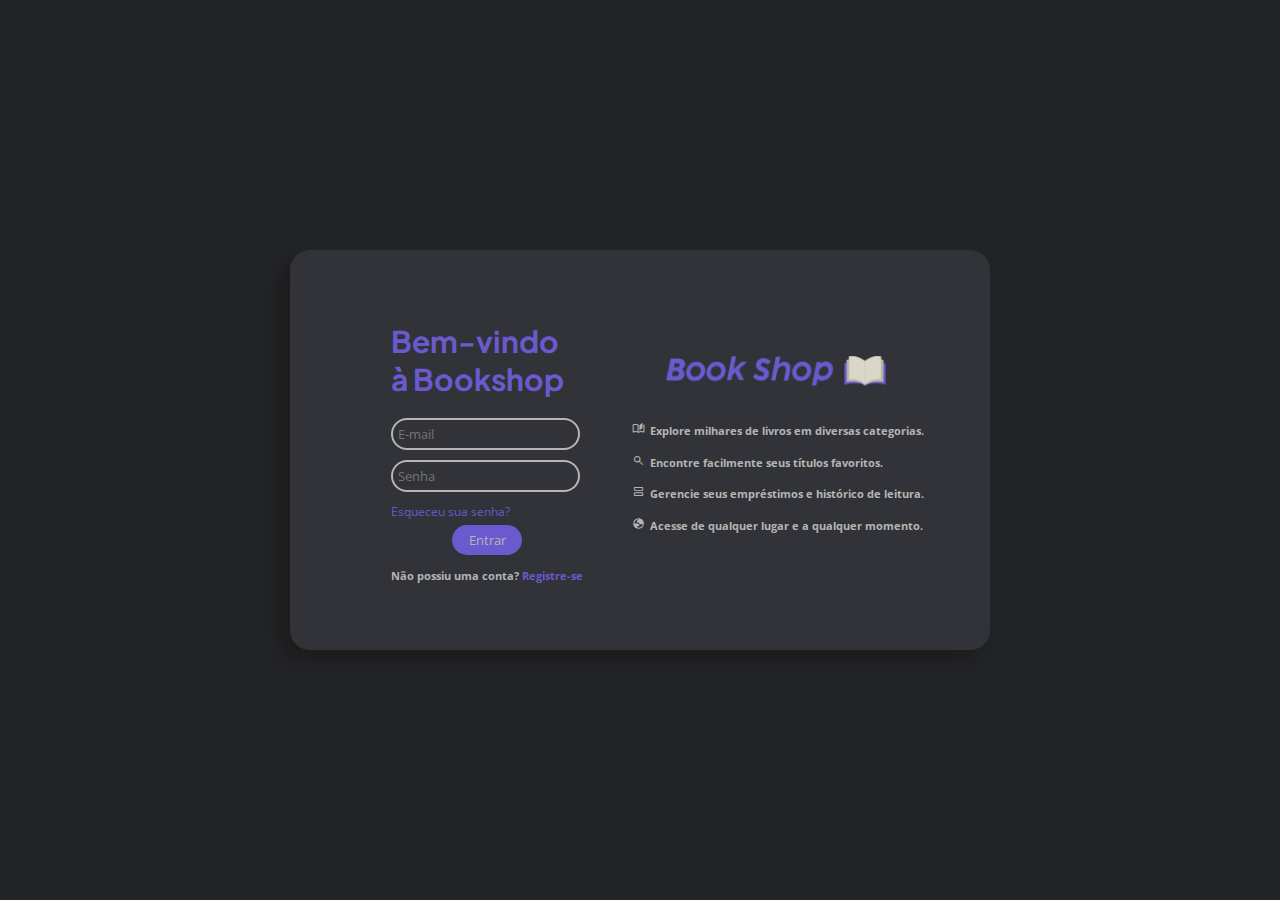
<file: index.html>
<!DOCTYPE html>
<html lang="pt-br">

<head>
    <meta charset="UTF-8">
    <meta name="viewport" content="width=device-width, initial-scale=1.0">
    <title>BookShop Login</title>
    <link rel="stylesheet" href="loginScreen/style/style.css">
    <link rel="stylesheet"
        href="https://fonts.googleapis.com/css2?family=Material+Symbols+Outlined:opsz,wght,FILL,GRAD@20..48,100..700,0..1,-50..200" />

</head>

<body>
    <div class="container">
        <form action="">
            <div class="bloco1">
                <h1 class="titulo">Bem-vindo <br>à Bookshop

                </h1>
                <input class="email" type="email" name="e-mail" placeholder="E-mail">
                <br>
                <input class="senha" type="password" name="senha" placeholder="Senha">
                <br>  
                <a href="#" class="esqueceu-senha">Esqueceu sua senha?</a>
                <div class="dentrodobotao">
                    <br><button type="submit" class="entrar">Entrar</button>
                </div>
                <h4 class="naotemconta">Não possiu uma conta? <a href="#" class="registrar">Registre-se</a></h4>
        </form>
    </div>

    <div class="bloco2">
        <img src="loginScreen/assets/img/logopricipal.png" alt="LOGO">
        <div class="frases">
            <h2>
                <span class="material-symbols-outlined" id="icons">auto_stories
                </span>Explore milhares de livros em diversas categorias.
            </h2>
            <h2>
                <span class="material-symbols-outlined" id="icons">search
                </span>Encontre facilmente seus títulos favoritos.
            </h2>

            <h2>
                <span class="material-symbols-outlined" id="icons">view_agenda
                </span>Gerencie seus empréstimos e histórico de leitura.
            </h2>
            <h2>
                <span class="material-symbols-outlined" id="icons">globe
                </span>Acesse de qualquer lugar e a qualquer momento.
            </h2>
        </div>

    </div>
    </div>

    
</body>

</html>
</file>
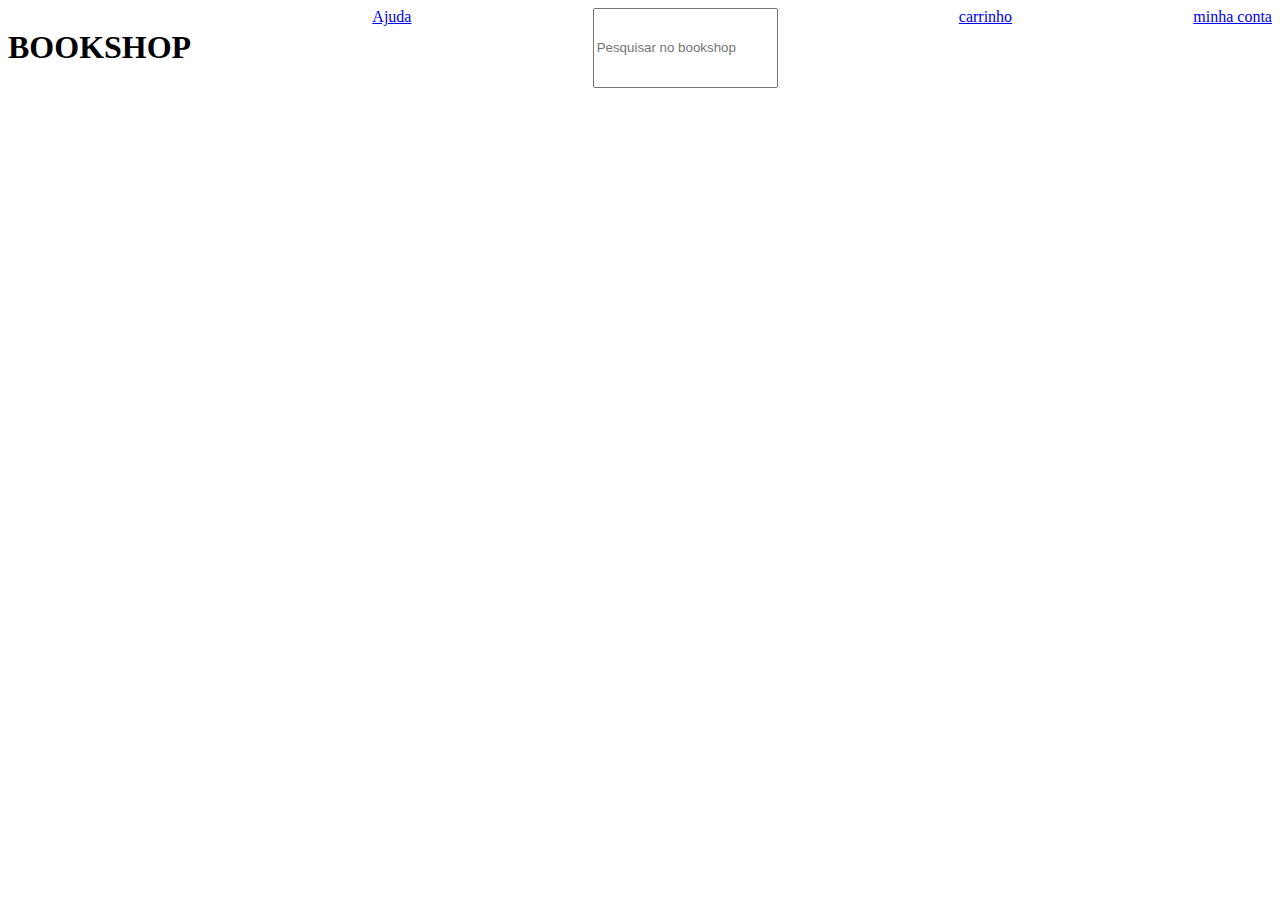
<file: bookScreen/bookScreen.html>
<!DOCTYPE html>
<html lang="en">
<head>
    <meta charset="UTF-8">
    <meta name="viewport" content="width=device-width, initial-scale=1.0">
    <link rel="stylesheet" href="style/style.css">
    <title>BookShop</title>
</head>
<body>
    <nav>
        <h1>BOOKSHOP</h1>
        <a href="#" class="help">Ajuda</a>
        <input type="text" placeholder="Pesquisar no bookshop">
        <a href="#">carrinho</a>
        <a href="#">minha conta</a>
    </nav>
</body>
</html>
</file>
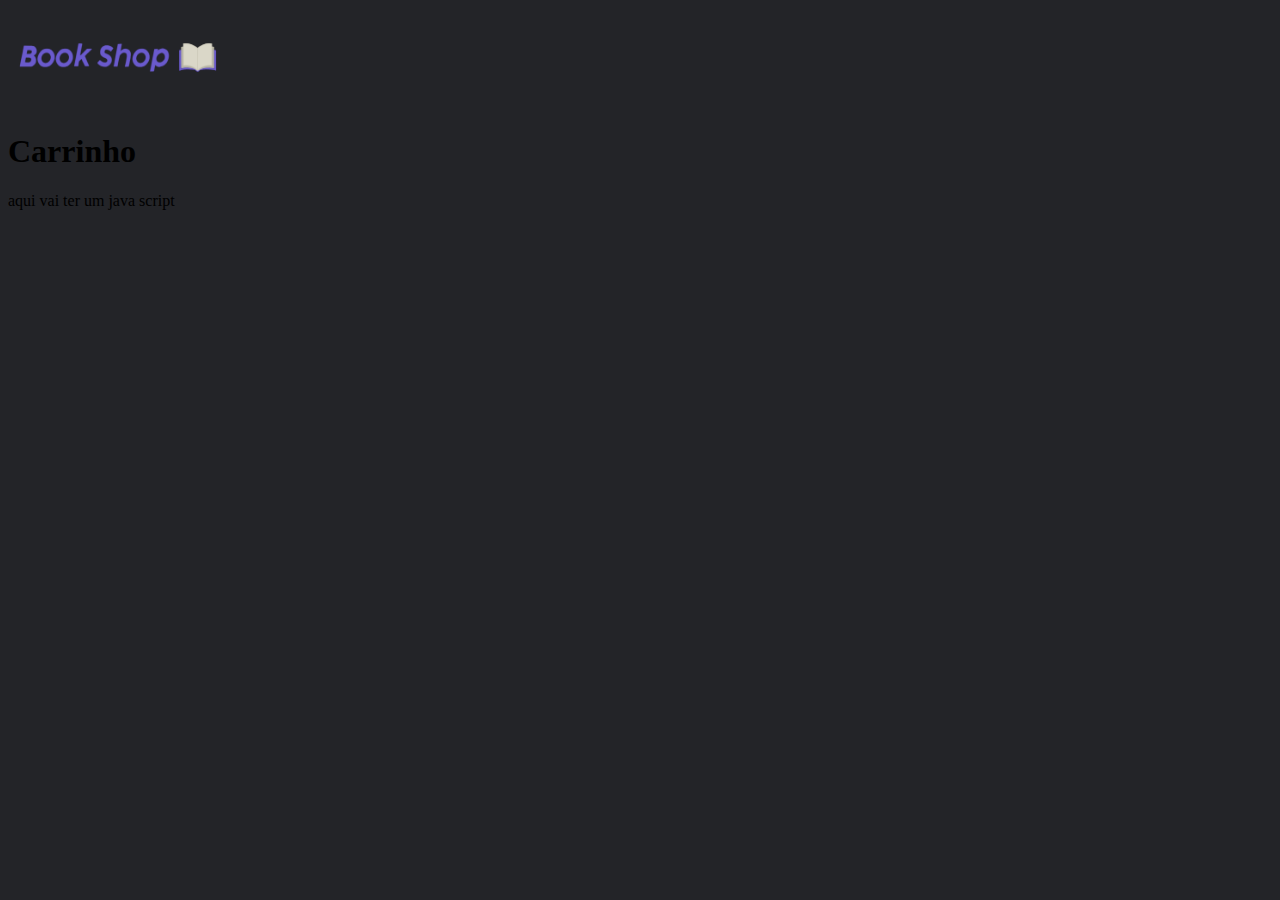
<file: cartScreen/cartScreen.html>
<!DOCTYPE html>
<html lang="pt-br">
<head>
    <meta charset="UTF-8">
    <meta name="viewport" content="width=device-width, initial-scale=1.0">
    <title>Carrinho</title>
    <link rel="stylesheet" href="style/style.css">
</head>
<body>
        <nav>
            <img src="style/img/logopricipal.png" alt="logo">
        </nav>
    <div>
        <h1>Carrinho</h1>

        <div class="bloco">
            aqui vai ter um java script
        </div>
        
    </div>
</body>
</html>
</file>
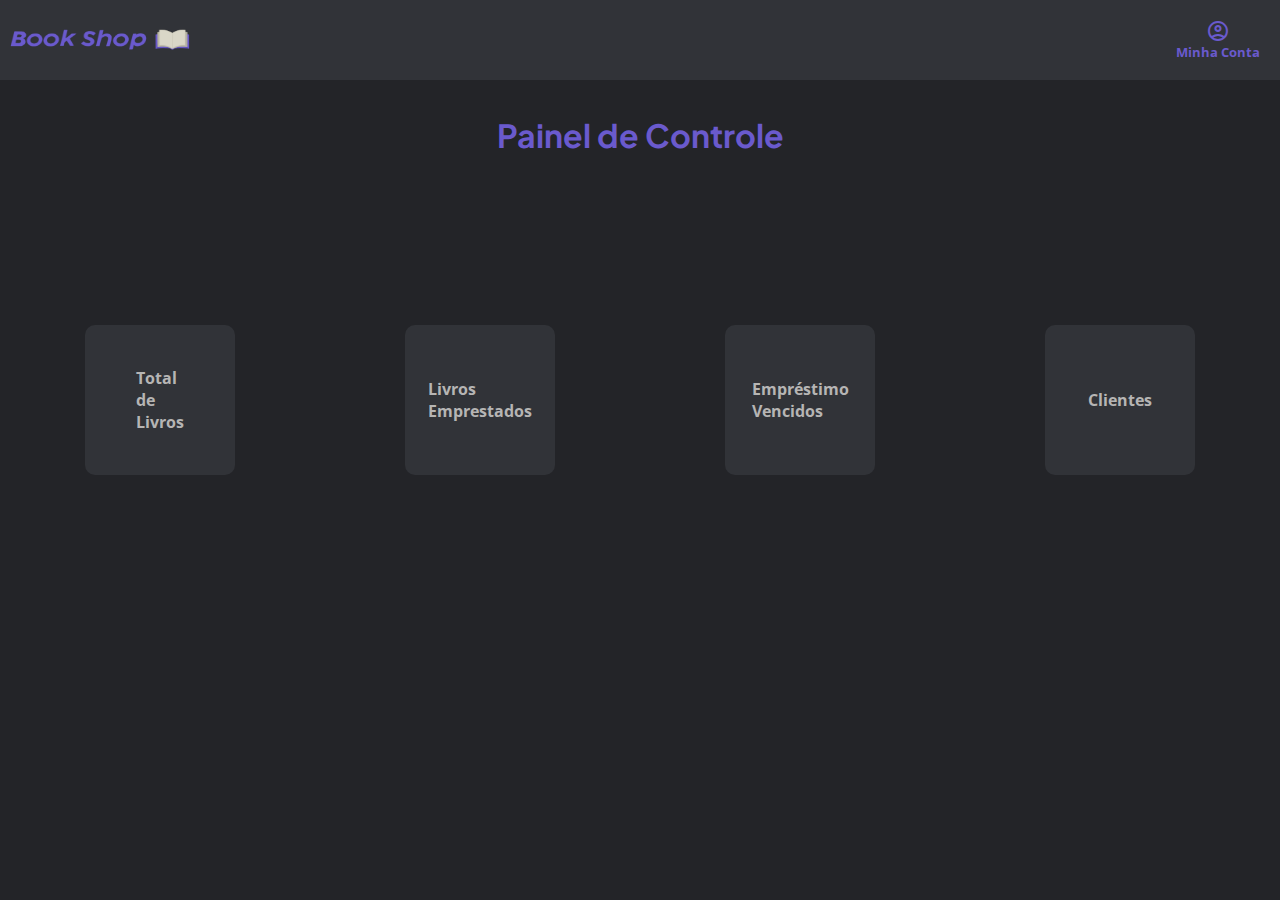
<file: controlPanel/controlPanel.html>
<!DOCTYPE html>
<html lang="pt-br">
<head>
    <meta charset="UTF-8">
    <meta name="viewport" content="width=device-width, initial-scale=1.0">
    <title>Painel de Controle </title>
    <link rel="stylesheet" href="style/style.css">
    <link rel="stylesheet" href="https://fonts.googleapis.com/css2?family=Material+Symbols+Outlined:opsz,wght,FILL,GRAD@20..48,100..700,0..1,-50..200" />
</head>
<body>
    <div class="Container">
        <div>
            <nav>
                <img src="assets/logopricipal.png" alt="Logo" class="Logo">                     
                
                <div class="Links" onclick="minhaconta">
                    <span class="material-symbols-outlined">
                        account_circle
                    </span>
                    <li>Minha Conta</li>
                </div>
            </nav>
            </div>
        </div>
    </div>

    <h1>Painel de Controle</h1>


    <div class="Container2">
        <div class="Bloco1" onclick="totalDeLivros">
            <p>Total<br>de<br>Livros</p>
        </div>

        <div class="Bloco2" onclick="LivrosEmprestados">
            <p>Livros<br>Emprestados</p>
        </div>

        <div class="Bloco3" onclick="Emprestimosvencidos">
            <p>Empréstimo<br>Vencidos</p>
        </div>

        <div class="Bloco4" onclick="Clientes">
            <p>Clientes</p>
        </div>

    </div>

    
        

    



    
</body>
</html>
</file>
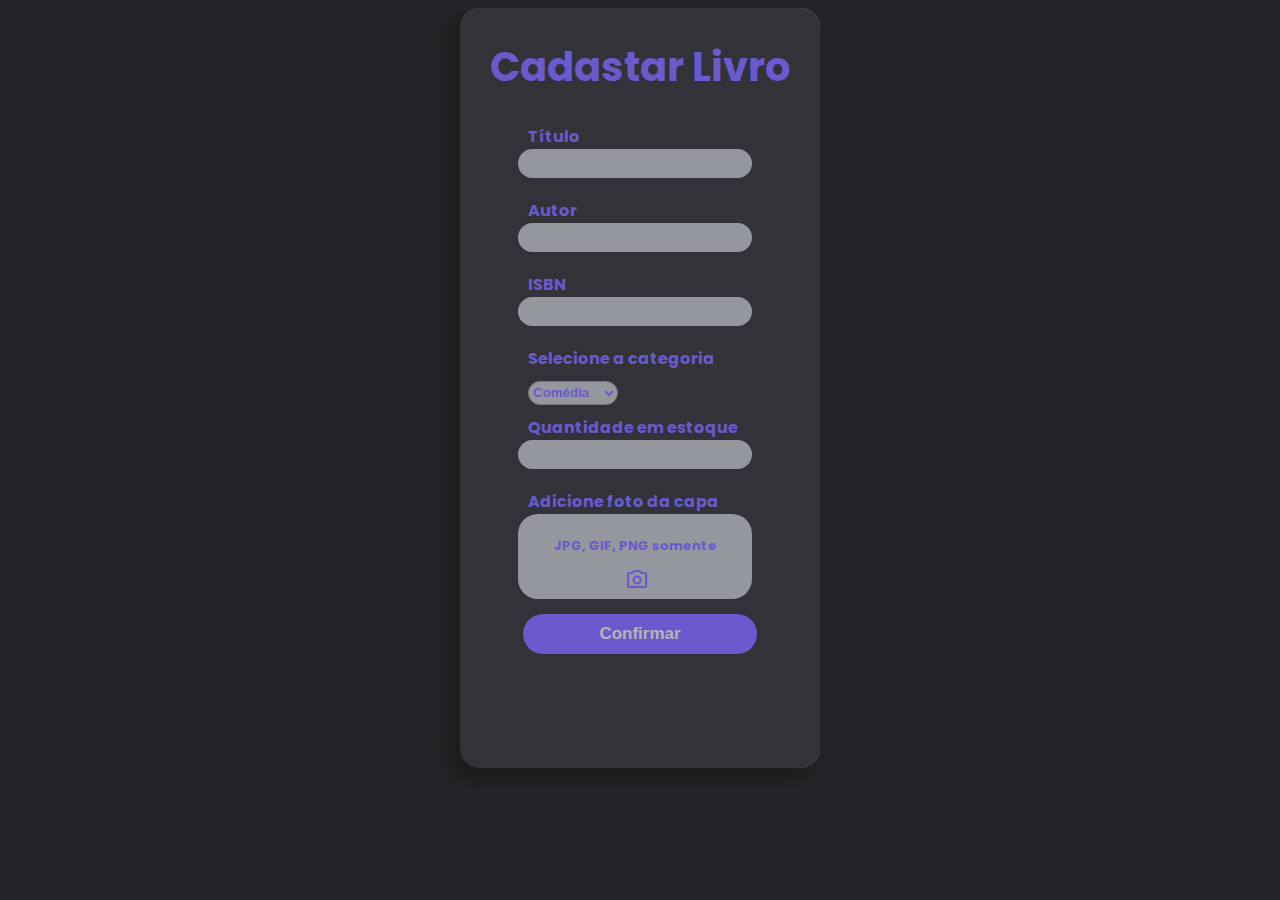
<file: registerBookScreen/registerBook.html>
<!DOCTYPE html>
<html lang="pt-br">

<head>
    <meta charset="UTF-8">
    <meta name="viewport" content="width=device-width, initial-scale=1.0">
    <title>Criar uma conta BookShop</title>
    <link rel="stylesheet" href="style/style.css">
    <link rel="stylesheet" href="https://fonts.googleapis.com/css2?family=Material+Symbols+Outlined:opsz,wght,FILL,GRAD@20..48,100..700,0..1,-50..200" />
</head>

<body>
    <div class="prr">
            <div class="container">
                <h1 class="titulo-principal">Cadastar Livro</h1>

                <div class="bloco2">
                    <form action="" class="naosei">
                        <label for="">Título</label>
                        <br><input type="text" placeholder="">
                        <br><label for="">Autor</label>
                        <br><input type="text" placeholder="">
                        <br><label for="">ISBN</label>
                        <br><input type="text" placeholder="">
                        <br><label for="Categoria">Selecione a categoria</label>
                        <br><select id="categoria" name="categoria">
                            <option value="comedia">Comédia</option>
                            <option value="acao">Ação</option>
                            <option value="terror">Terror</option>
                        </select>
                        <br><label for="">Quantidade em estoque</label>
                        <br><input type="number">
                        <br><label for="">Adicione foto da capa</label>
                            <div class="littlebox">
                                <a href="#" >JPG, GIF, PNG somente</a>
                                <br><span class="material-symbols-outlined">
                                    photo_camera
                                </span>
                                
                                

                            </div>
                                <button>Confirmar</button>
                    </form>
                </div>

            </div>
    </div>
            
</body>

</html>
</file>
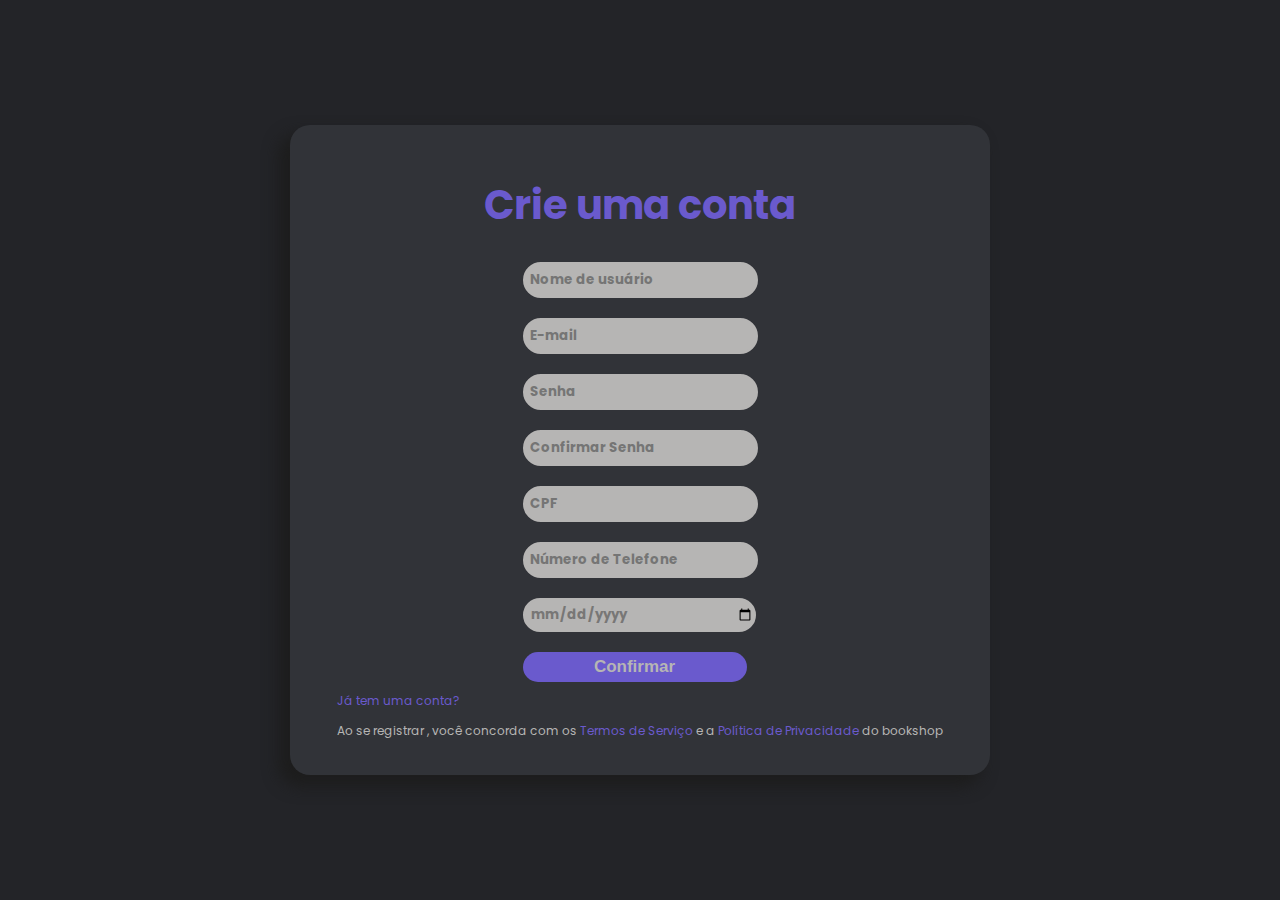
<file: registerScreen/registerScreen.html>
<!DOCTYPE html>
<html lang="pt-br">
<head>
    <meta charset="UTF-8">
    <meta name="viewport" content="width=device-width, initial-scale=1.0">
    <title>Criar uma Conta Bookshop</title>
    <link rel="stylesheet" href="style/style.css">
</head>
<body>
    <div class="container">
        

            <h1 class="tituloprincipal">Crie uma conta</h1>
            <form action="">
                <input type="text" placeholder="Nome de usuário">
                <br><input type="text" placeholder="E-mail"> 
                <br><input type="password" placeholder="Senha">
                <br><input type="password" placeholder="Confirmar Senha">
                <br><input type="text" placeholder="CPF">
                <br><input type="text" placeholder="Número de Telefone">
                <br><input type="date">
                <br><button type="submit">Confirmar</button>
            </form>
            <div class="termos">
                <a href="#">Já tem uma conta?</a>
                <p>Ao se registrar , você concorda com os 
                    <a href="#">Termos de Serviço</a> e a 
                    <a href="#">Política de Privacidade</a>
                    do bookshop</p>
            </div>

    </div>
</body>
</html>
</file>
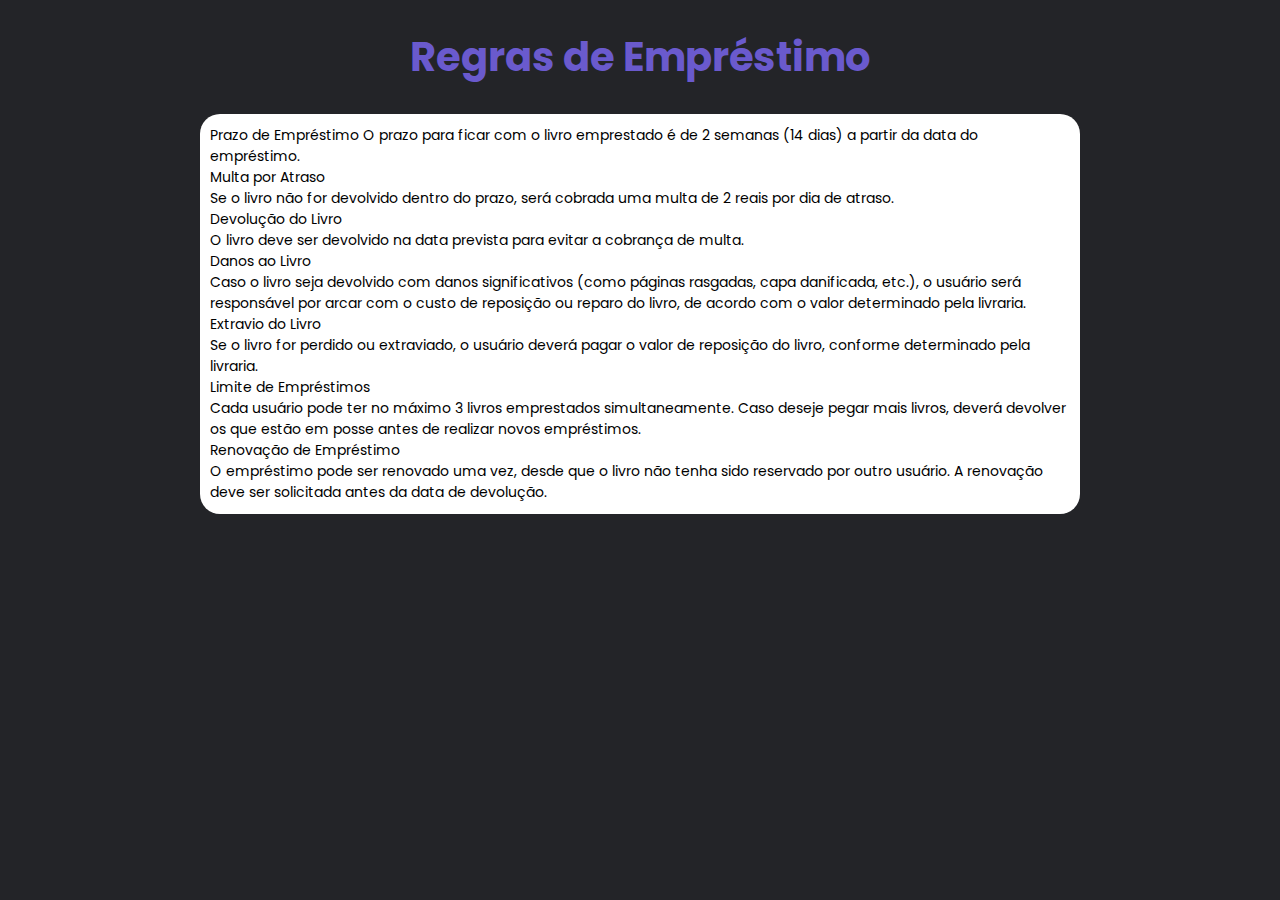
<file: regrasBookshop/regras.html>
<!DOCTYPE html>
<html lang="pt-br">
<head>
    <meta charset="UTF-8">
    <meta name="viewport" content="width=device-width, initial-scale=1.0">
    <title>Regras BookShop</title>
    <link rel="stylesheet" href="style/regrasBookShop.css">
</head>
<body>
    <div class="container">
        <h1>Regras de Empréstimo</h1>

        <div class="teste">
            <div class="bloco1">
                <p>Prazo de Empréstimo
                    O prazo para ficar com o livro emprestado é de 2 semanas (14 dias) a partir da data do empréstimo. <br>
                    
                    Multa por Atraso <br>
                    Se o livro não for devolvido dentro do prazo, será cobrada uma multa de 2 reais por dia de atraso. <br>
                    
                    Devolução do Livro <br>
                    O livro deve ser devolvido na data prevista para evitar a cobrança de multa. <br>
                    
                    Danos ao Livro <br>
                    Caso o livro seja devolvido com danos significativos (como páginas rasgadas, capa danificada, etc.), o usuário será responsável por arcar com o custo de reposição ou reparo do livro, de acordo com o valor determinado pela livraria. <br>
                    
                    Extravio do Livro <br>
                    Se o livro for perdido ou extraviado, o usuário deverá pagar o valor de reposição do livro, conforme determinado pela livraria. <br>
                    
                    Limite de Empréstimos <br>
                    Cada usuário pode ter no máximo 3 livros emprestados simultaneamente. Caso deseje pegar mais livros, deverá devolver os que estão em posse antes de realizar novos empréstimos. <br>
                    
                    Renovação de Empréstimo <br>
                    O empréstimo pode ser renovado uma vez, desde que o livro não tenha sido reservado por outro usuário. A renovação deve ser solicitada antes da data de devolução.
                    </p>
            </div>
        </div>

    </div>
</body>
</html>
</file>
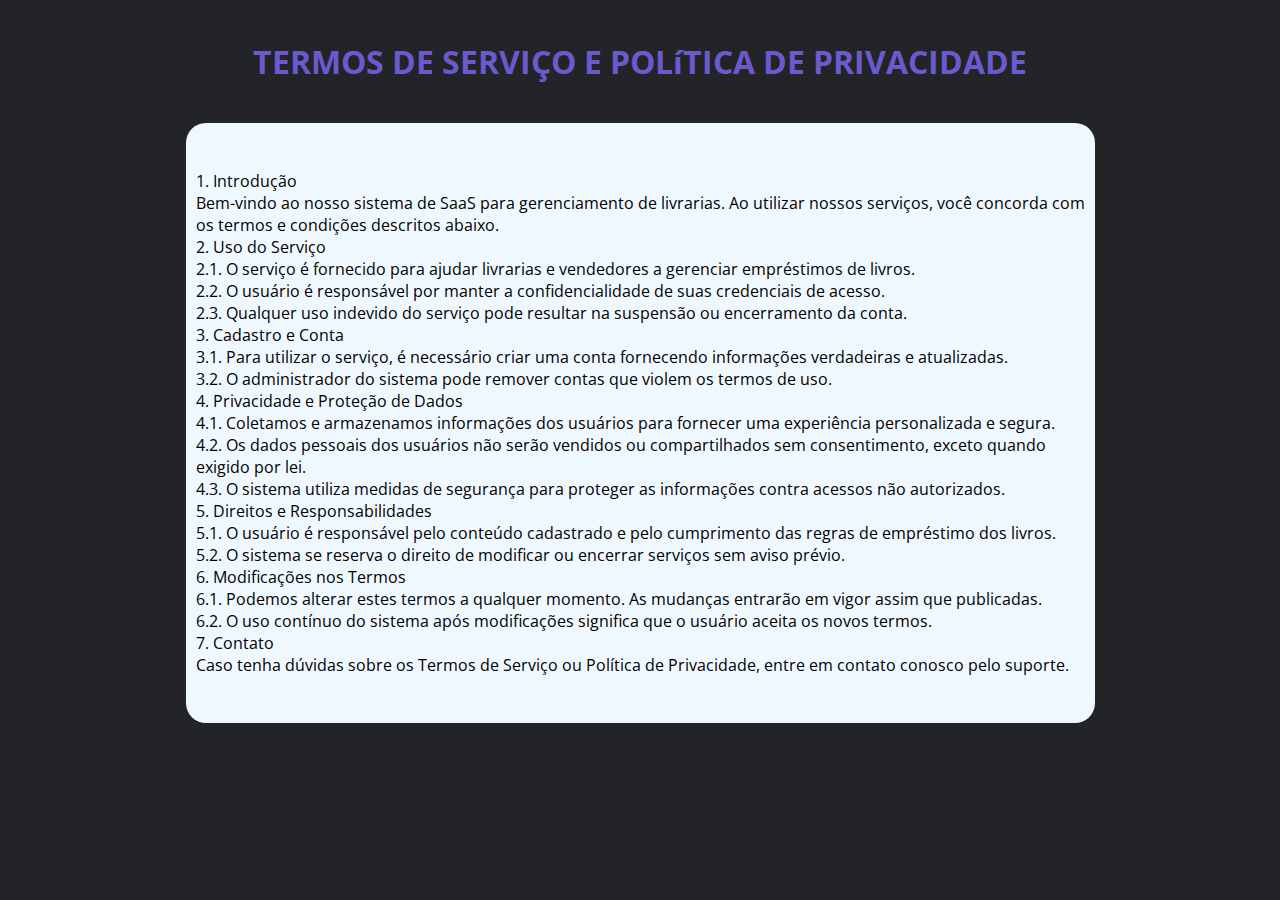
<file: termosDeServico/termos.html>
<!DOCTYPE html>
<html lang="pt-br">
<head>
    <meta charset="UTF-8">
    <meta name="viewport" content="width=device-width, initial-scale=1.0">
    <title>Termos de Serviço e Política de Privacidade</title>
    <link rel="stylesheet" href="style.css/termos.css">
</head>
<body>

    <h1>TERMOS DE SERVIÇO E POLíTICA DE PRIVACIDADE</h1>





        <DIV class="geral">

            <div class="Container">

                <div class="P">

                    <p>1. Introdução <br>

                        Bem-vindo ao nosso sistema de SaaS para gerenciamento de livrarias. Ao utilizar nossos serviços, você concorda com os termos e condições descritos abaixo. <br>
                        
                        2. Uso do Serviço <br>
                        
                        2.1. O serviço é fornecido para ajudar livrarias e vendedores a gerenciar empréstimos de livros. <br>
                        2.2. O usuário é responsável por manter a confidencialidade de suas credenciais de acesso. <br>
                        2.3. Qualquer uso indevido do serviço pode resultar na suspensão ou encerramento da conta. <br>
                        
                        3. Cadastro e Conta <br>
                        
                        3.1. Para utilizar o serviço, é necessário criar uma conta fornecendo informações verdadeiras e atualizadas. <br>
                        3.2. O administrador do sistema pode remover contas que violem os termos de uso. <br>
                        
                        4. Privacidade e Proteção de Dados <br>
                        
                        4.1. Coletamos e armazenamos informações dos usuários para fornecer uma experiência personalizada e segura. <br>
                        4.2. Os dados pessoais dos usuários não serão vendidos ou compartilhados sem consentimento, exceto quando exigido por lei. <br>
                        4.3. O sistema utiliza medidas de segurança para proteger as informações contra acessos não autorizados. <br>
                        
                        5. Direitos e Responsabilidades <br>
                        
                        5.1. O usuário é responsável pelo conteúdo cadastrado e pelo cumprimento das regras de empréstimo dos livros. <br>
                        5.2. O sistema se reserva o direito de modificar ou encerrar serviços sem aviso prévio. <br>
                        
                        6. Modificações nos Termos <br>
                        
                        6.1. Podemos alterar estes termos a qualquer momento. As mudanças entrarão em vigor assim que publicadas. <br>
                        6.2. O uso contínuo do sistema após modificações significa que o usuário aceita os novos termos. <br>
                        
                        7. Contato <br>
                        
                        Caso tenha dúvidas sobre os Termos de Serviço ou Política de Privacidade, entre em contato conosco pelo suporte. <br>


                        </p>
                </div>

        </DIV>






    </div>
</body>
</html>
</file>
<file: loginScreen/style/style.css>
@import url('https://fonts.googleapis.com/css2?family=Plus+Jakarta+Sans:ital,wght@0,200..800;1,200..800&display=swap');
@import url('https://fonts.googleapis.com/css2?family=Open+Sans:ital,wght@0,300..800;1,300..800&display=swap');

body{
    background-color: #232428;

     
}

.container{
    background-color: #313338;
    width: 700px;
    height: 400px;
    position: absolute;
    top: 50%;
    left: 50%;
    transform: translate(-50%, -50%);
    margin: 0%;
    padding: 0%;
    display: flex;
    justify-content: center;
    align-items: center ;
    border-radius: 20px;
    box-shadow: -10px 10px 15px 2px #1d1d1d;
    
}

img{
    width: 246px;
    height: 105px;
    padding: 10px 10px 10px 30px;
    margin: 0px;
    margin-top: -40px; 
    user-select: none;
}



.titulo{
    color: #6A5ACD;
    font-family: "Plus Jakarta Sans", sans-serif;
    font-size: 30px;
    white-space: nowrap;
    user-select: none;
    
}

.esqueceu-senha{
    color: #6A5ACD;
    text-decoration: none;
    font-size: 12px;
    font-family: "Open Sans", sans-serif;
    
}

.naotemconta{
    color: #b6b5b4;
    font-size: 11px;
    font-family: "Open Sans", sans-serif;
    margin-top: 8px;
    white-space: nowrap;
}

.registrar{
    color: #6A5ACD;
    outline: none;
    text-decoration: none;
    font-family: "Open Sans", sans-serif;
    
}



.bloco1{
    margin: 0px;
    padding: 0px;

}

.bloco2{
    margin: 20px -20px 20px 40px;
    padding: 10px 10px 10px -20px;
    align-items: baseline;
    
}

.email{
    background-color: transparent;
    border: 2px solid #b6b5b4;
    padding: 5px;
    color: #b6b5b4;
    border-radius: 20px;
    margin-bottom: 10px;
    outline: none;
    font-family: "Open Sans", sans-serif;
}

.senha{
    background-color: transparent;
    border: 2px solid #b6b5b4;
    padding: 5px;
    color: #b6b5b4;
    border-radius: 20px;
    margin-bottom: 10px;
    outline: none;
    font-family: "Open Sans", sans-serif;
}

.frases{
    align-items: flex-start;
    justify-content: flex-start;
    position: relative;
    top: -30px;
    color: #b6b5b4;
    font-size: 7px;
    margin: 4px;
    line-height: 3px;
    white-space: nowrap;
    font-family: "Open Sans", sans-serif;
    width: 250px;
    height: 100px;
    align-items: baseline;
    user-select: none;

}

#icons{
    font-size: 13px;
    margin: 5px;
}

.entrar{
    background-color:#6A5ACD;
    border-radius: 20px;
    border: none;
    color: #b6b5b4;
    font-size: 13px;
    width: 70px;
    height: 30px;
    margin: 5px;
    display: flexbox;
    justify-content: center;
    align-items: center;
    font-family: "Open Sans", sans-serif;
    margin-top: 5px;
    cursor: pointer;

}

.dentrodobotao{
    display: flex;
    justify-content: center;
    align-items: center;
}



@media screen and (max-width: 768px){
    .container {
        display: flex;
        flex-direction: column;
        width: 350px;
        height: 600px;
    }

    .entrar {
        width: 150px;
        height: 35px;
    }

    .entrar {
        font-size: 17px;
    }

    .frases {
        margin-right: 90px;
    }
}
</file>
<file: bookScreen/style/style.css>
nav {
    display: flex;
    justify-content:space-between;
}
</file>
<file: cartScreen/style/style.css>
body {
    background-color: #232428;
}

img {
    width: 220px;
    height: 100px;
}
</file>
<file: controlPanel/style/style.css>
@import url('https://fonts.googleapis.com/css2?family=Plus+Jakarta+Sans:ital,wght@0,200..800;1,200..800&display=swap');
@import url('https://fonts.googleapis.com/css2?family=Open+Sans:ital,wght@0,300..800;1,300..800&display=swap');


* {
    padding: 0;
    margin: 0;
    box-sizing: border-box;

}

body { 
    background-color: #232428;
}

nav {
    display: flex;
    background-color: #313338;
    height: 80px;
    align-items: center;
    justify-content: space-between;
    user-select: none;
    
}

img {
    width: 200px;
    height: 70px;
    
}

.Links {
    color: #6A5ACD;
    display: flex;
    flex-direction: column;
    list-style: none;
    justify-content: center;
    align-items: center;
    margin-right: 20px;
    font-family: "Open Sans", sans-serif;
    font-weight: bolder;
    font-size: 13px;
    cursor: pointer;
}

h1 {
    color: #6A5ACD;
    display: flex;
    justify-content: center;
    margin: 35px;
    font-family: "Plus Jakarta Sans", sans-serif;
}


.Bloco1 {
    background-color: #313338;
    width: 150px;
    height: 150px;
    border-radius: 10px;
    color: #b6b5b4;
    display: flex;
    align-items: center;
    justify-content: center;
    font-family: "Open Sans", sans-serif;
    cursor: pointer;
}

.Bloco2 {
    background-color: #313338;
    width: 150px;
    height: 150px;
    border-radius: 10px;
    color: #b6b5b4;
    display: flex;
    align-items: center;
    justify-content: center;
    font-family: "Open Sans", sans-serif;
    cursor: pointer;
}

.Bloco3 {
    background-color: #313338;
    width: 150px;
    height: 150px;
    border-radius: 10px;
    color: #b6b5b4;
    display: flex;
    align-items: center;
    justify-content: center;
    font-family: "Open Sans", sans-serif;
    cursor: pointer;
}

.Bloco4 {
    background-color: #313338;
    width: 150px;
    height: 150px;
    border-radius: 10px;
    color: #b6b5b4;
    display: flex;
    align-items: center;
    justify-content: center;
    font-family: "Open Sans", sans-serif;
    cursor: pointer;
}


.Container2 {
    display: flex;
    justify-content: space-around;
    font-weight: bolder;
    margin-top: 170px;
    user-select: none;
}


@media screen and (max-width: 768px){
    img {
        width: 189px;
        height: 95px;
    }

    .Container2 {
        display: flex;
        flex-direction: column;
        justify-content: center;
        align-items: center;
        gap: 30px;
        margin-top: -10px;
    }




}
</file>
<file: registerBookScreen/style/style.css>
@import url('https://fonts.googleapis.com/css2?family=Poppins:ital,wght@0,100;0,200;0,300;0,400;0,500;0,600;0,700;0,800;0,900;1,100;1,200;1,300;1,400;1,500;1,600;1,700;1,800;1,900&display=swap');



body{
    background-color: #232428;
}

.titulo-principal{
    color: #6A5ACD;
    justify-content: center;
    font-family: "Poppins", sans-serif;
    font-size: 40px;
    white-space: nowrap;
    margin-top: -80px;
}

.bloco2{
    display: flex;
    justify-content: center;

}

input {
    background-color: #94989e;
    border: 2px solid #94989e;
    padding: 5px;
    border-radius: 20px;
    margin-bottom: 20px;
    outline: none;
    width: 220px;
    color: #ffffff;
    

}

label{
    color: #6A5ACD;
    margin: 10px;
    padding-top: 5px;
    font-weight: bolder;
}

select {
    background-color: #94989e;
    border-radius: 20px;
    color: #6A5ACD;
    outline: none;
    cursor: pointer;
    margin: 10px;
    font-weight: bolder;
    width: 90px;
    height: 24px;
}

.container{
    font-family: "Poppins", sans-serif;
    font-weight: 400;
    font-style: normal;
    background-color: #313338;
    width: 300px;
    height: 700px;
    margin: 30px;
    padding: 30px;
    justify-content: center;
    align-items: center;
    border-radius: 20px;
    display: flex;
    flex-direction: column;
    box-shadow: -10px 10px 15px 2px #1d1d1d;
    
    
    
}

.prr {
    background-color: #a9a9a9;
    width: 300px;
    height: 700px;
    margin: 30px;
    padding: 30px;
    display: flex;
    justify-content: center;
    align-items: center;
    border-radius: 20px;
    display: flex;
    margin: auto;
    
}

.material-symbols-outlined {
    width: 20px;
    height: 20px;
    color: #6A5ACD;
    margin-top: -5px;
    
}

.littlebox {
    background-color: #94989e;
    border-radius: 20px;
    font-size: 10px;
    display: flex;
    justify-content: center;
    align-items: center ;
    width: 234px;
    height: 85px;
    flex-direction: column;

}

a {
    color: #6A5ACD;
    text-decoration: none;
    font-size: 13px;
    margin-top: 10px;
    font-weight: bold;
    
}

button {
    background-color: #6A5ACD;
    border-radius: 20px;
    border: none;
    color: #b6b5b4;
    font-size: 13px;
    width: 234px;
    height: 40px;
    margin: 5px;
    display: flexbox;
    justify-content: center;
    align-items: center;
    font-family: "Open Sans", sans-serif;
    margin-top: 15px;
    cursor: pointer;
    font-weight: bolder;
    font-size: 17px

}


@media screen and (max-width: 768px){
    .container {
        margin: 20px;
    }
}
</file>
<file: registerScreen/style/style.css>
@import url('https://fonts.googleapis.com/css2?family=Poppins:ital,wght@0,100;0,200;0,300;0,400;0,500;0,600;0,700;0,800;0,900;1,100;1,200;1,300;1,400;1,500;1,600;1,700;1,800;1,900&display=swap');


body { 
    background-color: #232428;
}

.container {
    background-color: #313338;
    width: 700px;
    height: 650px;
    position: absolute;
    top: 50%;
    left: 50%;
    transform: translate(-50%, -50%);
    padding: auto;
    display: flex;
    justify-content: center;
    align-items: center ;
    border-radius: 20px;
    box-shadow: -10px 10px 15px 2px #1d1d1d;
    flex-direction: column;
}

.tituloprincipal {
    color: #6A5ACD;
    font-family: "Poppins", sans-serif;
    font-size: 40px;
}

input {
    background-color: #b6b5b4;
    border-color: #000000;
    border-radius: 20px;
    margin-bottom: 20px;
    outline: none;
    color: #787776;
    border: 2px solid #b6b5b4;
    font-family: "Poppins", sans-serif;
    width: 224px;
    height: 30px;
    padding-left: 5px;
    font-weight: bolder;

}

button {
    background-color: #6A5ACD;
    color: #b6b5b4;
    border-radius: 20px;
    border: none;
    width: 224px;
    height: 30px;
    font-size: 17px;
    font-weight: bolder;
    cursor: pointer;
}

a {
    color: #6A5ACD;
    text-decoration: none;
    font-family: "Poppins", sans-serif;
}

p {
    color: #b6b5b4;
    font-family: "Poppins", sans-serif;
}

.termos {
    font-size: 12px;
    margin-top: 10px;
}


@media screen and (max-width: 768px){
    .container {
        width: 350px;
        height: 600px;

    }

    .termos {
        margin: 15px;
    }

    .tituloprincipal {
        margin: 10px;
    }
}
</file>
<file: regrasBookshop/style/regrasBookShop.css>
@import url('https://fonts.googleapis.com/css2?family=Poppins:ital,wght@0,100;0,200;0,300;0,400;0,500;0,600;0,700;0,800;0,900;1,100;1,200;1,300;1,400;1,500;1,600;1,700;1,800;1,900&display=swap');


body {
    background-color: #232428;
}

h1 {
    color: #6A5ACD;
    font-family: "Poppins", sans-serif;
    font-size: 40px;
    display: flex;
    justify-content: center;
    align-items: center;
}

p {
    font-family: "Poppins", sans-serif;
    font-size: 14px;
    margin: 10px;

}

.bloco1 {
    background-color: white;
    width: 880px;
    height: 400px;
    display: flex;
    align-items: center;
    justify-content: center;
    border-radius: 20px;

}

.teste {
    display: flex;
    justify-content: center;
    align-items: center;


}



@media screen and (max-width: 768px){
    h1 {
        font-size: 30px;
        margin-top: 20px;
    }

    p {
        font-size: 15px;
        color: #b6b5b4;
        margin: 20px;
        margin-top: 350px;  /* nao esta certo ainda, preciso de ajuda para aruumar */
    }

    .bloco1 {
        background-color: transparent;

    }
</file>
<file: termosDeServico/style.css/termos.css>
@import url('https://fonts.googleapis.com/css2?family=Plus+Jakarta+Sans:ital,wght@0,200..800;1,200..800&display=swap');
@import url('https://fonts.googleapis.com/css2?family=Open+Sans:ital,wght@0,300..800;1,300..800&display=swap');


body {
    background-color: #232428;
}

.Container {
    background-color: aliceblue;
    width: 909px;
    height: 600px;
    display: flex;
    flex-direction: column;
    justify-content: center;
    align-items: center;
    border-radius: 20px;
}

p {
    text-align: left;
    font-family: "Open Sans", sans-serif;
    margin-left: 10px;
}

h1 {
    color: #6A5ACD;
    display: flex;
    justify-content: center;
    align-items: center;
    margin: 40px;
    font-family: "Open Sans", sans-serif;
}


.geral {
    display: flex;
    justify-content: center;
    align-items: center;
    margin: auto;
}





@media screen and (max-width: 768px){
    .Container {
        display: block;
        background-color: transparent;
        color: #b6b5b4;
        text-align: center;
        margin: 10px;
        
    }

    

    h1 {
        margin: 40px;
        font-size: 20px;
        display: flex;
        justify-content: center;
        align-items: center;

    }
}
</file>
